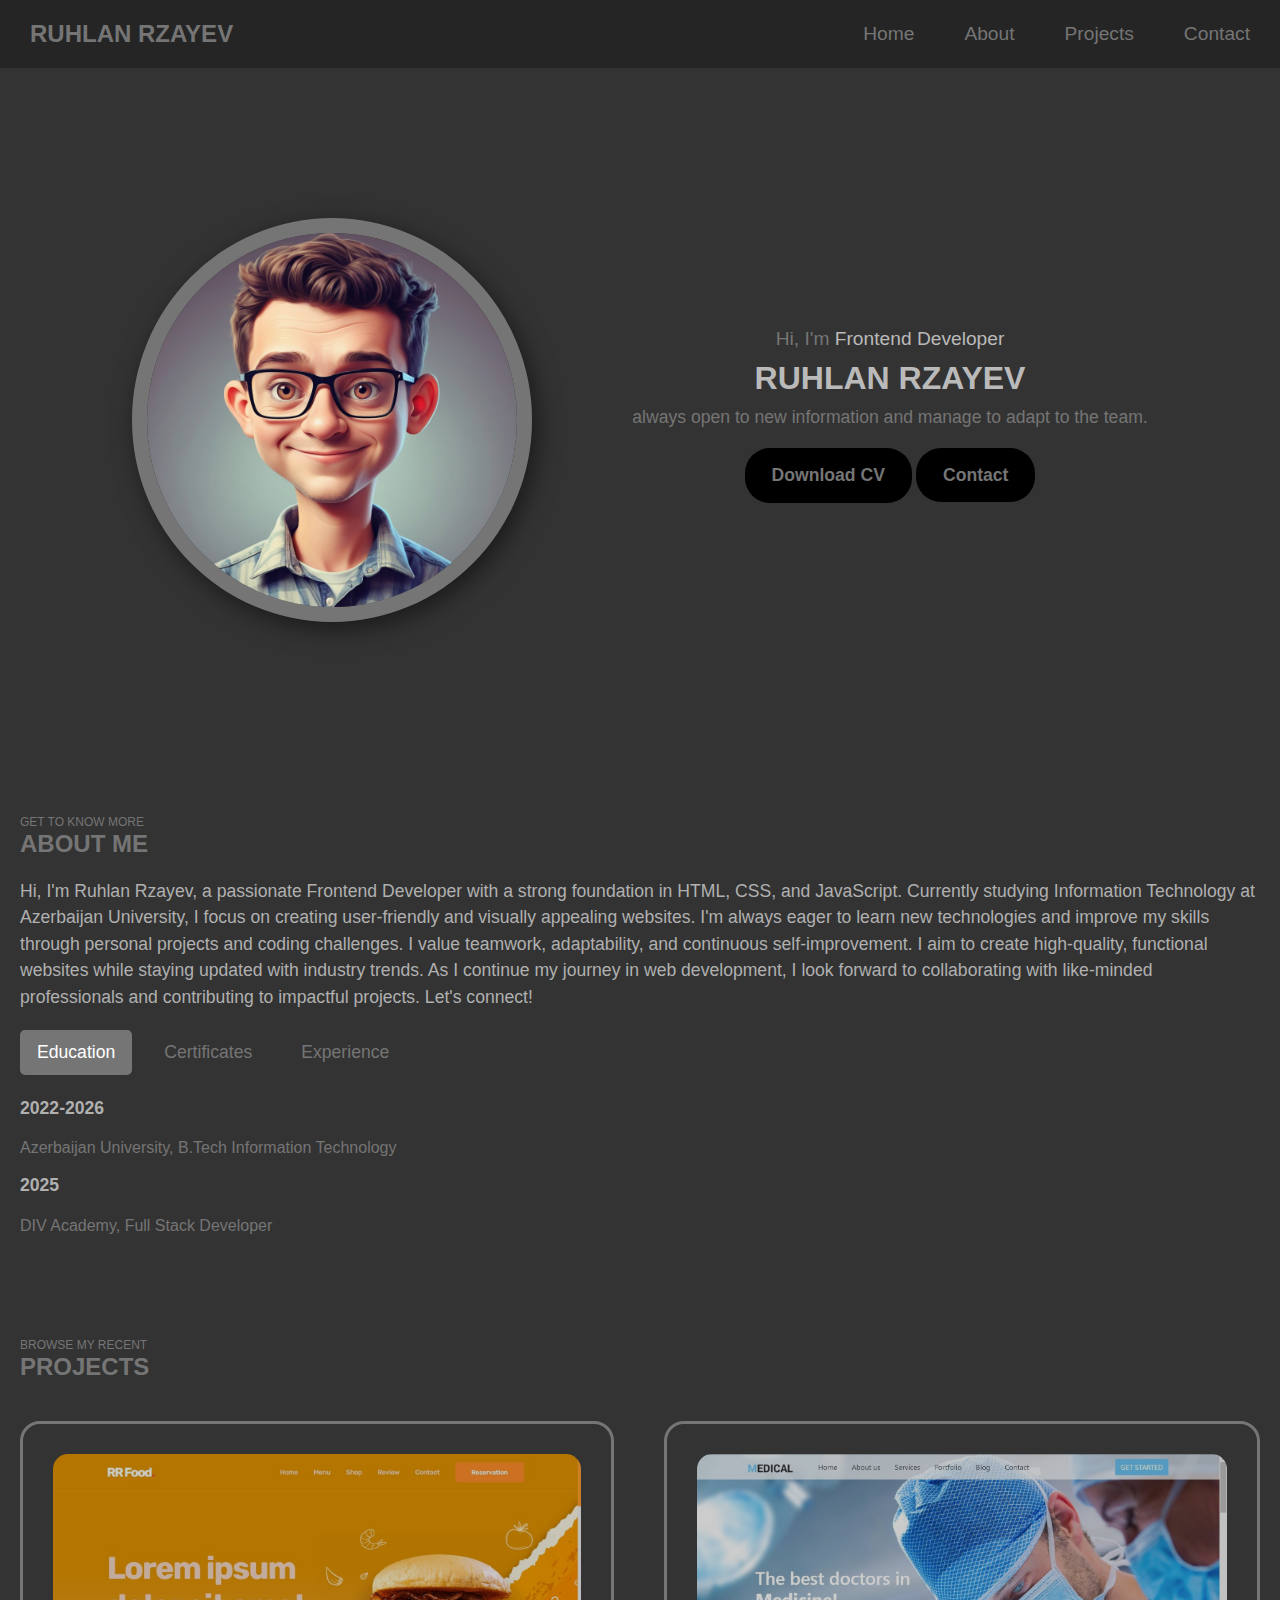
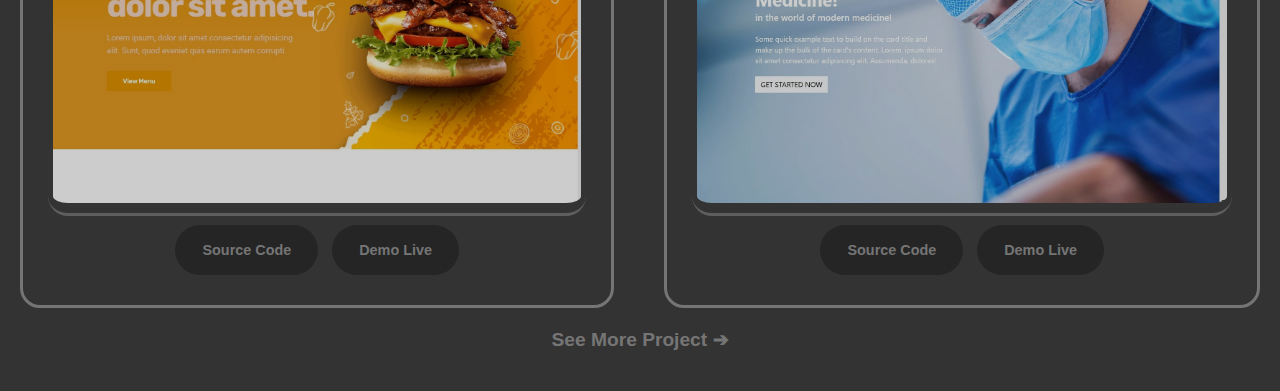
<file: index.htm>
<!DOCTYPE html>
<html lang="en">

<head>
    <meta charset="UTF-8" />
    <meta name="author" content="@ruhlanrzayev" />
    <meta name="keywords" content="portfolio, html, css, scss, javascript, frontend" />
    <meta name="description" content="It's my official portfolio website" />
    <meta name="viewport" content="width=device-width, initial-scale=1.0" />
    <title>Ruhlan Rzayev | Portfolio Website</title>

    <!-- Fav Icon -->
    <link rel="shortcut icon" href="images/profile.jpg" type="image/x-icon" />

    <!-- CSS -->
    <link rel="stylesheet" href="css/reset.css" />
    <link rel="stylesheet" href="css/responsive.css" />
    <link rel="stylesheet" href="css/style.css" />

    <!-- SCSS -->
    <link rel="stylesheet" href="scss/responsive.scss" />
    <link rel="stylesheet" href="scss/style.scss" />

    <!-- Swiper JS -->
    <link rel="stylesheet" href="https://cdn.jsdelivr.net/npm/swiper@11/swiper-bundle.min.css" />

    <!-- Font Awesome -->
    <link rel="stylesheet" href="https://cdnjs.cloudflare.com/ajax/libs/font-awesome/6.7.2/css/all.min.css"
        integrity="sha512-Evv84Mr4kqVGRNSgIGL/F/aIDqQb7xQ2vcrdIwxfjThSH8CSR7PBEakCr51Ck+w+/U6swU2Im1vVX0SVk9ABhg=="
        crossorigin="anonymous" referrerpolicy="no-referrer" />
</head>

<body>

    <!-- Header-->
    <header class="header-container" id="headerContainer">
        <div class="container">
            <div class="logo">RUHLAN RZAYEV</div>
            <div class="bars">
                <i class="fas fa-bars"></i>
            </div>
            <div class="menu">
                <ul>
                    <li><a href="#headerContainer">Home</a></li>
                    <li><a href="#aboutContainer">About</a></li>
                    <li><a href="#projectsContainer">Projects</a></li>
                    <li><a href="#contactContainer">Contact</a></li>
                </ul>
            </div>
        </div>
        <nav class="mobileMenu">
            <ul>
                <li><a href="#headerContainer">Home</a></li>
                <li><a href="#aboutContainer">About</a></li>
                <li><a href="#projectsContainer">Projects</a></li>
                <li><a href="#contactContainer">Contact</a></li>
            </ul>
        </nav>
    </header>

    <!-- Home -->
    <div class="home-container" id="homeContainer">
        <div class="container">
            <div class="image">
                <img src="images/profile.jpg" alt="profile image">
            </div>
            <div class="text-content">
                <span>Hi, I'm <span id="changedText">Frontend Developer</span> </span>
                <h3>Ruhlan Rzayev</h3>
                <p>always open to new information and manage to adapt to the team.</p>
                <div class="buttons">
                    <button class="btn" onclick="window.open('images/ruhlanrzayevCV.pdf')">Download CV</button>
                    <a href="#" class="btn">Contact</a>
                </div>
            </div>
        </div>
    </div>

    <!-- About -->
    <div class="about-container" id="aboutContainer">
        <div class="container">
            <div class="top-text">
                <span>Get to know more</span>
                <h3>About me</h3>
            </div>
            <div class="text-content">
                <span>
                    Hi, I'm Ruhlan Rzayev, a passionate Frontend Developer with a strong foundation in HTML, CSS, and
                    JavaScript. Currently studying Information Technology at Azerbaijan University, I focus on creating
                    user-friendly and visually appealing websites. I'm always eager to learn new technologies and
                    improve my skills through personal projects and coding challenges. I value teamwork, adaptability,
                    and continuous self-improvement. I aim to create high-quality, functional websites while staying
                    updated with industry trends. As I continue my journey in web development, I look forward to
                    collaborating with like-minded professionals and contributing to impactful projects. Let's connect!
                </span>
                <div class="tab-titles">
                    <p class="tab-links active-link" onclick="opentab('education')">Education</p>
                    <p class="tab-links" onclick="opentab('certificates')">Certificates</p>
                    <p class="tab-links" onclick="opentab('experience')">Experience</p>
                </div>
                <div class="tab-contents active-tab" id="education">
                    <ul>
                        <li><span>2022-2026</span><br>Azerbaijan University, B.Tech Information Technology</li>
                        <li><span>2025</span><br>DIV Academy, Full Stack Developer</li>
                    </ul>
                </div>
                <div class="tab-contents" id="certificates">
                    <ul>
                        <li><span>Cascading Style Sheets</span><br>Hackerrank</li>
                        <li><span>Problem Solving</span><br>Hackerrank</li>
                        <li><span>Responsive Web Design</span><br>freeCodeCamp</li>
                        <li><span>Azerbaijan Qualification H.M</span><br>International Collegiate Programming Contest
                        </li>
                    </ul>
                </div>
                <div class="tab-contents" id="experience">
                    <ul>
                        <li><span>January 2025 - February 2025</span><br>Intern Intelligence - Internship</li>
                    </ul>
                </div>
            </div>
        </div>
    </div>

    <!-- Projects -->
    <div class="projects-container" id="projectsContainer">
        <div class="container">
            <div class="top-text">
                <span>Browse my recent</span>
                <h3>Projects</h3>
            </div>
            <div class="project-content">
                <div class="projects">
                    <div class="first">
                        <img src="images/firstProject.jpg" alt="first Project">
                        <!-- For Mobile -->
                        <div class="buttons">
                            <button onclick="window.open('https://github.com/ruhlanrzayev/restaurant-project')">Source
                                Code</button>
                            <button onclick="window.open('https://www.ruhlanrzayev.me/restaurant-project')">Demo
                                Live</button>
                        </div>
                    </div>
                    <div class="second">
                        <img src="images/secondProject.jpg" alt="second Project">
                        <!-- For Mobile -->
                        <div class="buttons">
                            <button
                                onclick="window.open('https://github.com/ruhlanrzayev/medical-template-website')">Source
                                Code</button>
                            <button onclick="window.open('https://www.ruhlanrzayev.me/medical-template-website')">Demo
                                Live</button>
                        </div>
                    </div>
                </div>
                <a class="alt-text" href="https://www.github.com/ruhlanrzayev" target="_blank">See More Project ➔</a>
            </div>
        </div>
    </div>



    <!-- Custom JS -->
    <script src="script.js"></script>
    <!-- Swiper JS -->
    <script src="https://cdn.jsdelivr.net/npm/swiper@11/swiper-bundle.min.js"></script>
</body>

</html>
</file>
<file: css/responsive.css>
@media screen and (min-width: 768px) {
  .container {
    max-width: 1240px;
    margin: auto;
  }
  header {
    top: 150px !important;
  }
  header .container .logo {
    font-size: 1.5em !important;
  }
  header .container .bars {
    display: none !important;
  }
  header .container .menu {
    display: initial !important;
  }
  header .container .menu ul {
    display: flex;
    align-items: center;
    justify-content: center;
    gap: 50px;
  }
  header .container .menu ul li a {
    position: relative;
    color: #757575;
    font: normal 1.2em "Roboto", sans-serif;
    transition: 200ms ease-in-out;
  }
  header .container .menu ul li a::after {
    content: "";
    position: absolute;
    left: 0;
    bottom: -5px;
    width: 0;
    height: 2px;
    background-color: #757575;
    transition: width 0.3s ease-in-out;
  }
  header .container .menu ul li a:hover {
    color: rgb(160, 160, 160);
  }
  header .container .menu ul li a:hover::after {
    width: 100%;
    background-color: rgb(160, 160, 160);
  }
  header .mobileMenu {
    display: none !important;
  }
  header .mobileMenu.active {
    display: none !important;
  }
  .home-container {
    top: 150px !important;
  }
  .home-container .container {
    display: flex;
    align-items: center;
    justify-content: center;
    flex-direction: row !important;
    gap: 100px;
  }
  .home-container .container .image img:hover {
    scale: 1.15;
  }
  .home-container .container .text-content span {
    font-size: 1.2rem !important;
  }
  .home-container .container .text-content h3 {
    font-size: 2rem !important;
  }
  .home-container .container .text-content p {
    font-size: 1.1rem !important;
  }
  .home-container .container .text-content .buttons .btn {
    font: 600 1.1rem "Roboto", sans-serif !important;
  }
  .home-container .container .text-content .buttons .btn:hover {
    background-color: rgba(60, 60, 60, 0.6);
    border: 2px solid black;
    color: gray;
  }
  .about-container {
    height: 100vh !important;
    top: 300px !important;
  }
  .about-container .text-content span {
    text-align: initial !important;
  }
  .about-container .tab-titles {
    justify-content: initial !important;
    flex-direction: row !important;
  }
  .projects-container {
    height: 100vh !important;
    top: 300px !important;
  }
  .projects-container {
    position: relative;
    top: 120px;
    padding: 20px;
    margin: 20px 0;
  }
  .projects-container .project-content {
    margin: 20px 0;
    text-align: center;
    display: flex;
    align-items: center;
    justify-content: center;
    flex-direction: column;
  }
  .projects-container .project-content .projects {
    display: flex;
    align-items: center;
    justify-content: center;
    flex-direction: row !important;
    gap: 50px;
  }
  .projects-container .project-content .first button, .projects-container .project-content .second button {
    cursor: pointer;
    background-color: #252525;
    color: #757575;
    padding: 15px 25px !important;
    border-radius: 25px;
    border: 2px solid transparent;
    margin: 10px;
    font: 700 0.9rem "Roboto", sans-serif;
    transition: 200ms ease-in-out;
  }
  .projects-container .project-content .first button:hover, .projects-container .project-content .second button:hover {
    background-color: transparent;
    border: 2px solid #252525;
  }
  .projects-container .project-content .first img, .projects-container .project-content .second img {
    width: 100%;
    filter: brightness(80%);
    transition: 200ms ease-in-out;
  }
  .projects-container .project-content .first img:hover, .projects-container .project-content .second img:hover {
    filter: brightness(100%);
  }
  .contact-container {
    position: relative;
    top: 220px !important;
  }
  .contact-container .content {
    display: flex;
    align-items: center;
    justify-content: center;
    gap: 50px;
  }
  .contact-container .content .iframe {
    width: 40% !important;
  }
  .contact-container .content form {
    width: 60% !important;
  }
}

/*# sourceMappingURL=responsive.css.map */
</file>
<file: css/style.css>
body {
  display: flex;
  flex-direction: column;
  height: 100vh;
}

.container {
  flex: 1;
}

header {
  padding: 20px 30px;
  background-color: rgb(37, 37, 37);
}
header .container {
  display: flex;
  align-items: center;
  justify-content: space-between;
}
header .container .logo {
  font: bold 1.2em "Roboto", sans-serif;
  color: #757575;
  cursor: pointer;
}
header .container .bars {
  display: flex;
  font: bold 1.2em "Roboto", sans-serif;
  color: #757575;
}
header .container .menu {
  display: none;
}
header nav {
  display: none;
  position: absolute;
  top: 50px;
  left: 0;
  width: 100%;
  z-index: 1000;
  background-color: rgb(37, 37, 37);
}
header nav ul {
  display: flex;
  align-items: center;
  justify-content: center;
  flex-direction: column;
  margin: 20px 0;
  gap: 20px;
}
header nav ul li a {
  color: #757575;
  font: normal 1em "Roboto", sans-serif;
}
header nav.active {
  display: initial;
  animation: slideDown 0.4s ease-in-out forwards;
}

@keyframes slideDown {
  from {
    opacity: 0;
    transform: translateY(-50px);
  }
  to {
    opacity: 1;
    transform: translateY(0);
  }
}
.home-container {
  position: relative;
  top: 100px;
  left: 0;
  right: 0;
  height: 100vh;
  display: flex;
  align-items: center;
  justify-content: center;
}
.home-container .container {
  display: flex;
  align-items: center;
  justify-content: center;
  flex-direction: column;
  padding: 0 20px;
}
.home-container .container .image {
  max-width: 400px;
  border-radius: 50%;
  overflow: hidden;
  border: 15px solid #757575;
  box-shadow: 5px 7px 25px rgba(0, 0, 0, 0.5);
}
.home-container .container .image img {
  width: 100%;
  transition: 0.5s;
  scale: 1.1;
}
.home-container .container .text-content {
  display: flex;
  align-items: center;
  justify-content: center;
  text-align: center;
  flex-direction: column;
  padding: 20px 0;
  gap: 10px;
}
.home-container .container .text-content span {
  color: #757575;
  font: normal 1rem "Roboto", sans-serif;
}
.home-container .container .text-content span #changedText {
  color: rgb(186, 186, 186);
}
.home-container .container .text-content h3 {
  color: rgb(186, 186, 186);
  font: 800 1.5rem "Roboto", sans-serif;
  text-transform: uppercase;
}
.home-container .container .text-content p {
  color: #757575;
  font: normal 0.9rem "Roboto", sans-serif;
}
.home-container .container .text-content .buttons .btn {
  background-color: black;
  color: #757575;
  padding: 15px 25px;
  border-radius: 25px;
  border: 2px solid transparent;
  margin: 10px 0;
  font: 600 0.8rem "Roboto", sans-serif;
  transition: 200ms ease-in-out;
  cursor: pointer;
}

.about-container {
  position: relative;
  top: 120px;
  padding: 20px;
  margin: 20px 0;
}
.about-container .top-text span {
  color: #757575;
  text-transform: uppercase;
  font: normal 0.75em "Roboto", sans-serif;
}
.about-container .top-text h3 {
  color: #757575;
  font: bold 1.5em "Roboto", sans-serif;
  text-transform: uppercase;
}
.about-container .text-content {
  margin: 20px 0;
}
.about-container .text-content span {
  display: flex;
  color: rgb(176, 176, 176);
  font: normal 1.1em/1.5em "Roboto", sans-serif;
  text-align: center;
}
.about-container .tab-titles {
  display: flex;
  justify-content: center;
  flex-direction: column;
  margin: 20px 0;
  gap: 15px;
  flex-wrap: wrap;
}
.about-container .tab-titles .tab-links {
  cursor: pointer;
  color: #757575;
  font: normal 1.1em "Roboto", sans-serif;
  padding: 10px 15px;
  border: 2px solid transparent;
  border-radius: 5px;
  transition: background-color 0.3s ease, color 0.3s ease;
}
.about-container .tab-titles .tab-links.active-link {
  background-color: #757575;
  color: white;
  border: 2px solid #757575;
}
.about-container .tab-contents {
  display: none;
  margin: 20px 0;
}
.about-container .tab-contents.active-tab {
  display: block;
}
.about-container .tab-contents ul {
  color: #757575;
}
.about-container .tab-contents ul li {
  font: normal 1rem "Roboto", sans-serif;
  margin-bottom: 15px;
}
.about-container .tab-contents ul li span {
  font-weight: bold;
}

.projects-container {
  position: relative;
  top: 120px;
  padding: 20px;
  margin: 20px 0;
}
.projects-container .top-text span {
  color: #757575;
  text-transform: uppercase;
  font: normal 0.75em "Roboto", sans-serif;
}
.projects-container .top-text h3 {
  color: #757575;
  font: bold 1.5em "Roboto", sans-serif;
  text-transform: uppercase;
}
.projects-container .project-content {
  margin: 20px 0;
  text-align: center;
}
.projects-container .project-content a {
  font: bold 1.2rem "Roboto", sans-serif;
  color: #757575;
  transition: 200ms ease-in-out;
}
.projects-container .project-content a:hover {
  text-decoration: underline;
}
.projects-container .project-content .first, .projects-container .project-content .second {
  border: 3px solid #757575;
  padding: 25px;
  margin: 20px 0;
  text-align: center;
  border-radius: 20px;
}
.projects-container .project-content .first button, .projects-container .project-content .second button {
  cursor: pointer;
  background-color: #252525;
  color: #757575;
  padding: 10px 20px;
  border-radius: 25px;
  border: 2px solid transparent;
  margin: 5px;
  font: 700 0.9rem "Roboto", sans-serif;
}
.projects-container .project-content .first img, .projects-container .project-content .second img {
  width: 100%;
  filter: brightness(80%);
  border-bottom: 3px solid #757575;
  padding: 5px 5px 10px 5px;
  border-radius: 20px;
}

.contact-container {
  position: relative;
  top: 100px;
  padding: 20px;
  margin: 20px 0;
}
.contact-container .top-text span {
  color: #757575;
  text-transform: uppercase;
  font: normal 0.75em "Roboto", sans-serif;
}
.contact-container .top-text h3 {
  color: #757575;
  font: bold 1.5em "Roboto", sans-serif;
  text-transform: uppercase;
}
.contact-container .content {
  margin: 40px 0;
}
.contact-container .content .iframe {
  width: 100%;
}
.contact-container .content form .text h3 {
  font: 900 1.5rem "Roboto", sans-serif;
  color: #757575;
  margin: 20px 0;
}
.contact-container .content form .text span {
  display: flex;
  font: normal 1rem "Roboto", sans-serif;
  color: #919191;
  margin: 10px 0;
}
.contact-container .content form .input-box input, .contact-container .content form .input-box textarea {
  padding: 10px 20px;
  border-radius: 10px;
  width: 100%;
  margin: 10px 0;
  resize: none;
  border: 1px solid transparent;
  outline: none;
  background-color: #d8d8d8;
  color: black;
}
.contact-container .content form .input-box textarea {
  height: 200px;
}
.contact-container .content form input[type=submit] {
  background-color: black;
  border-radius: 10px;
  color: white;
  border: 1px solid transparent;
  padding: 10px 20px;
  font-size: 16px;
  cursor: pointer;
  transition: 200ms ease-in-out;
}
.contact-container .content form input[type=submit]:active {
  scale: 0.9;
}

/*# sourceMappingURL=style.css.map */
</file>
